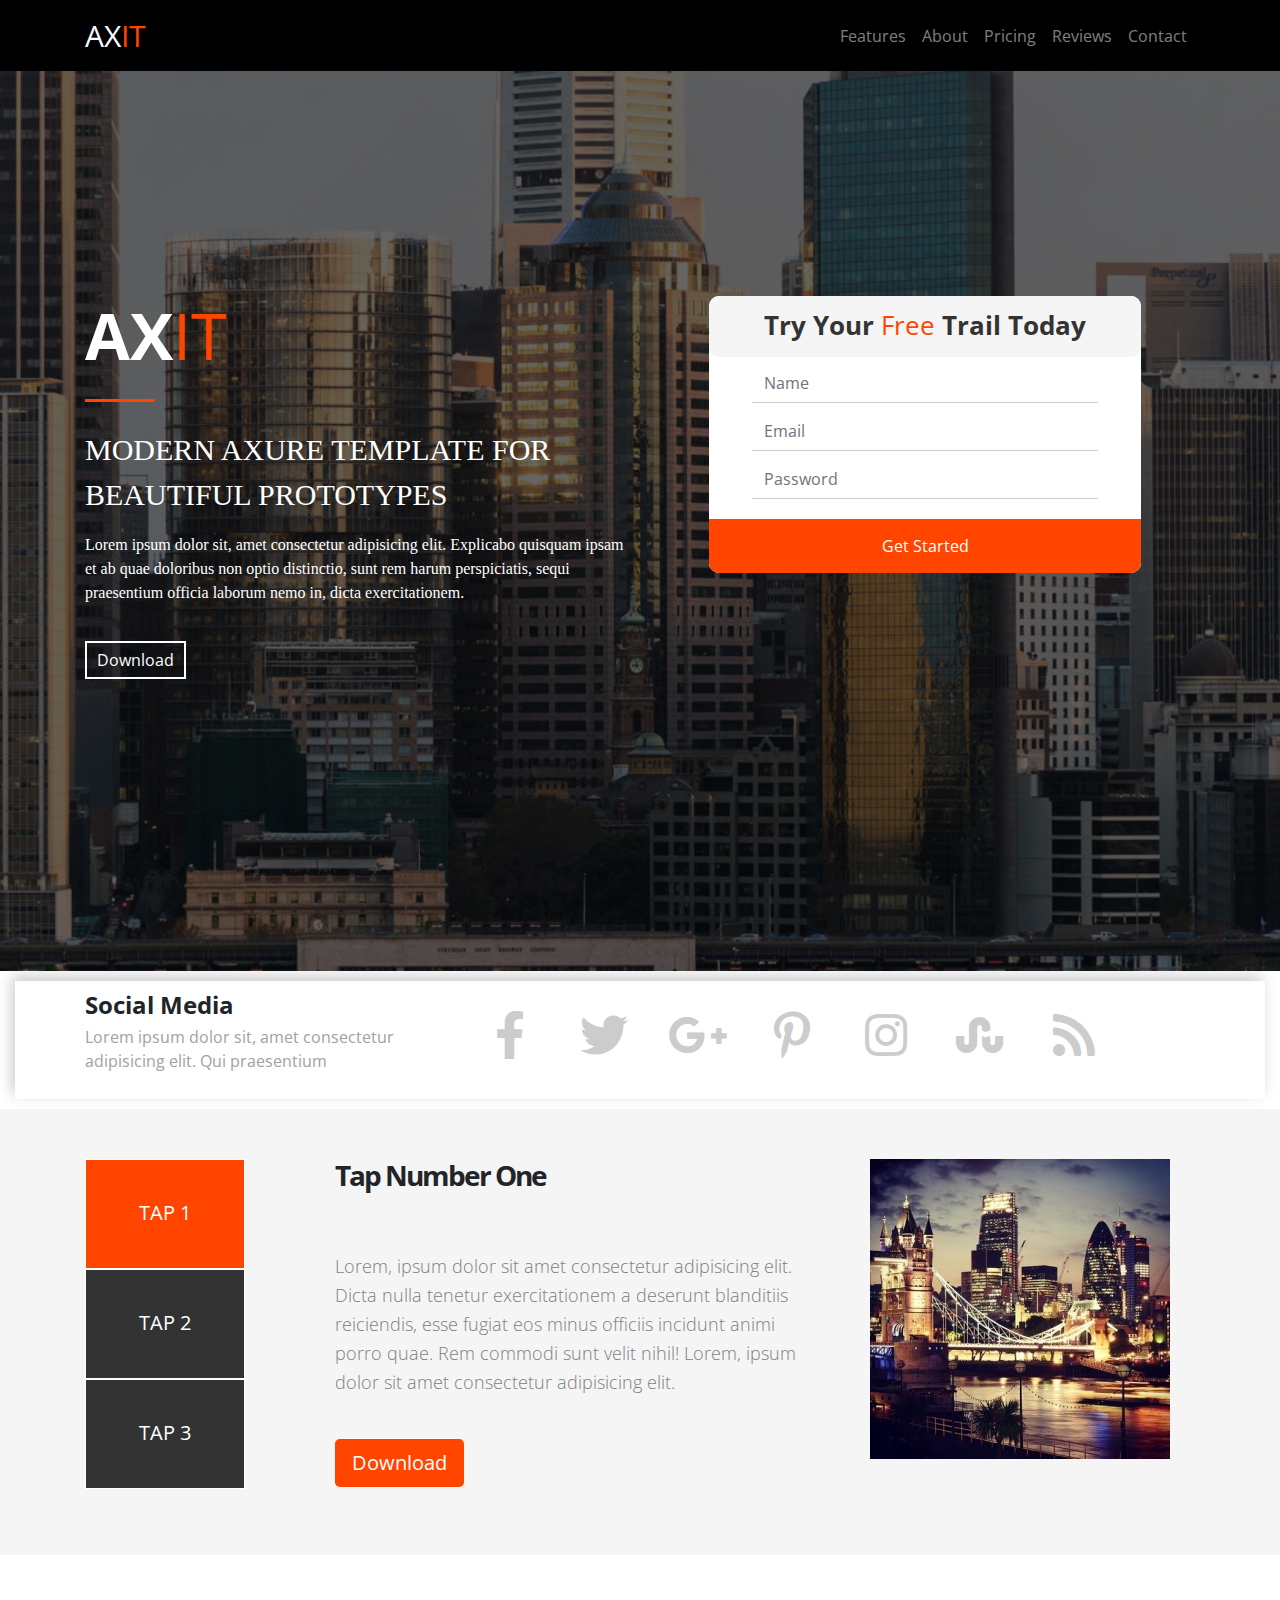
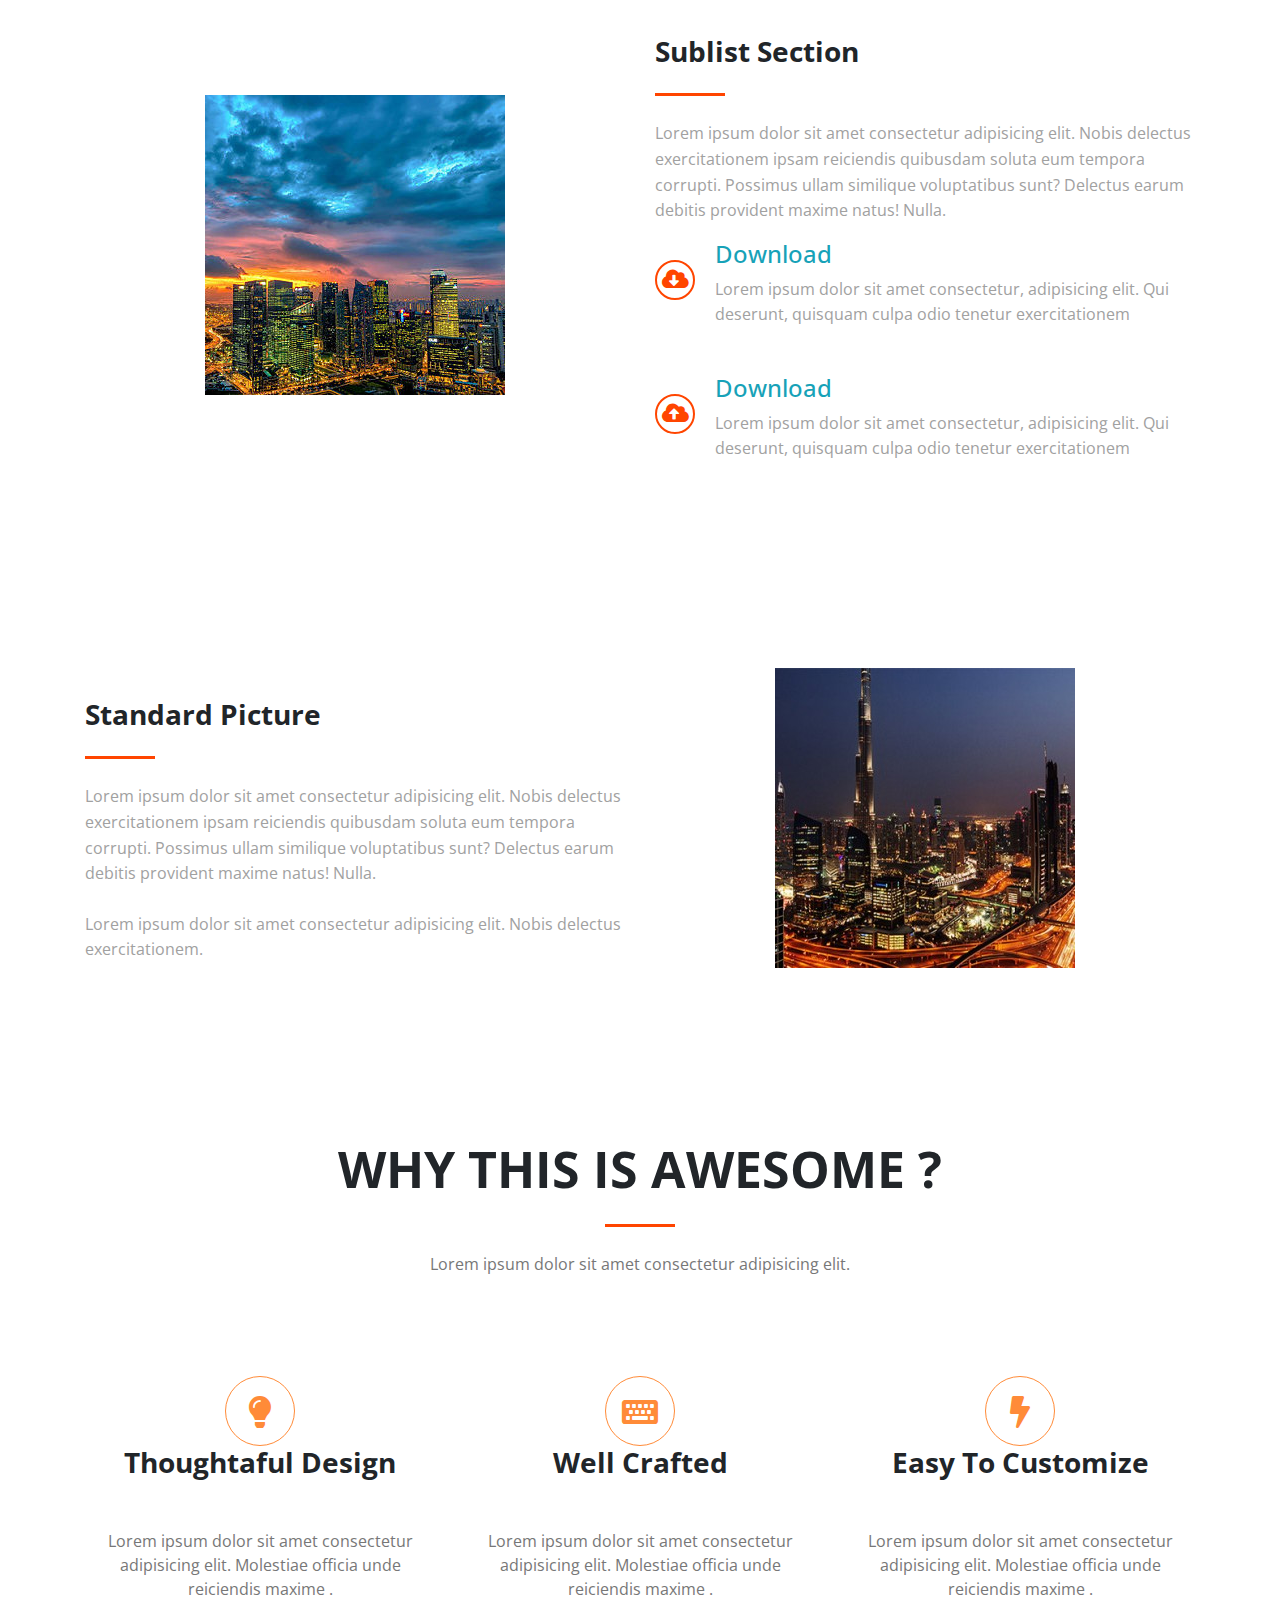
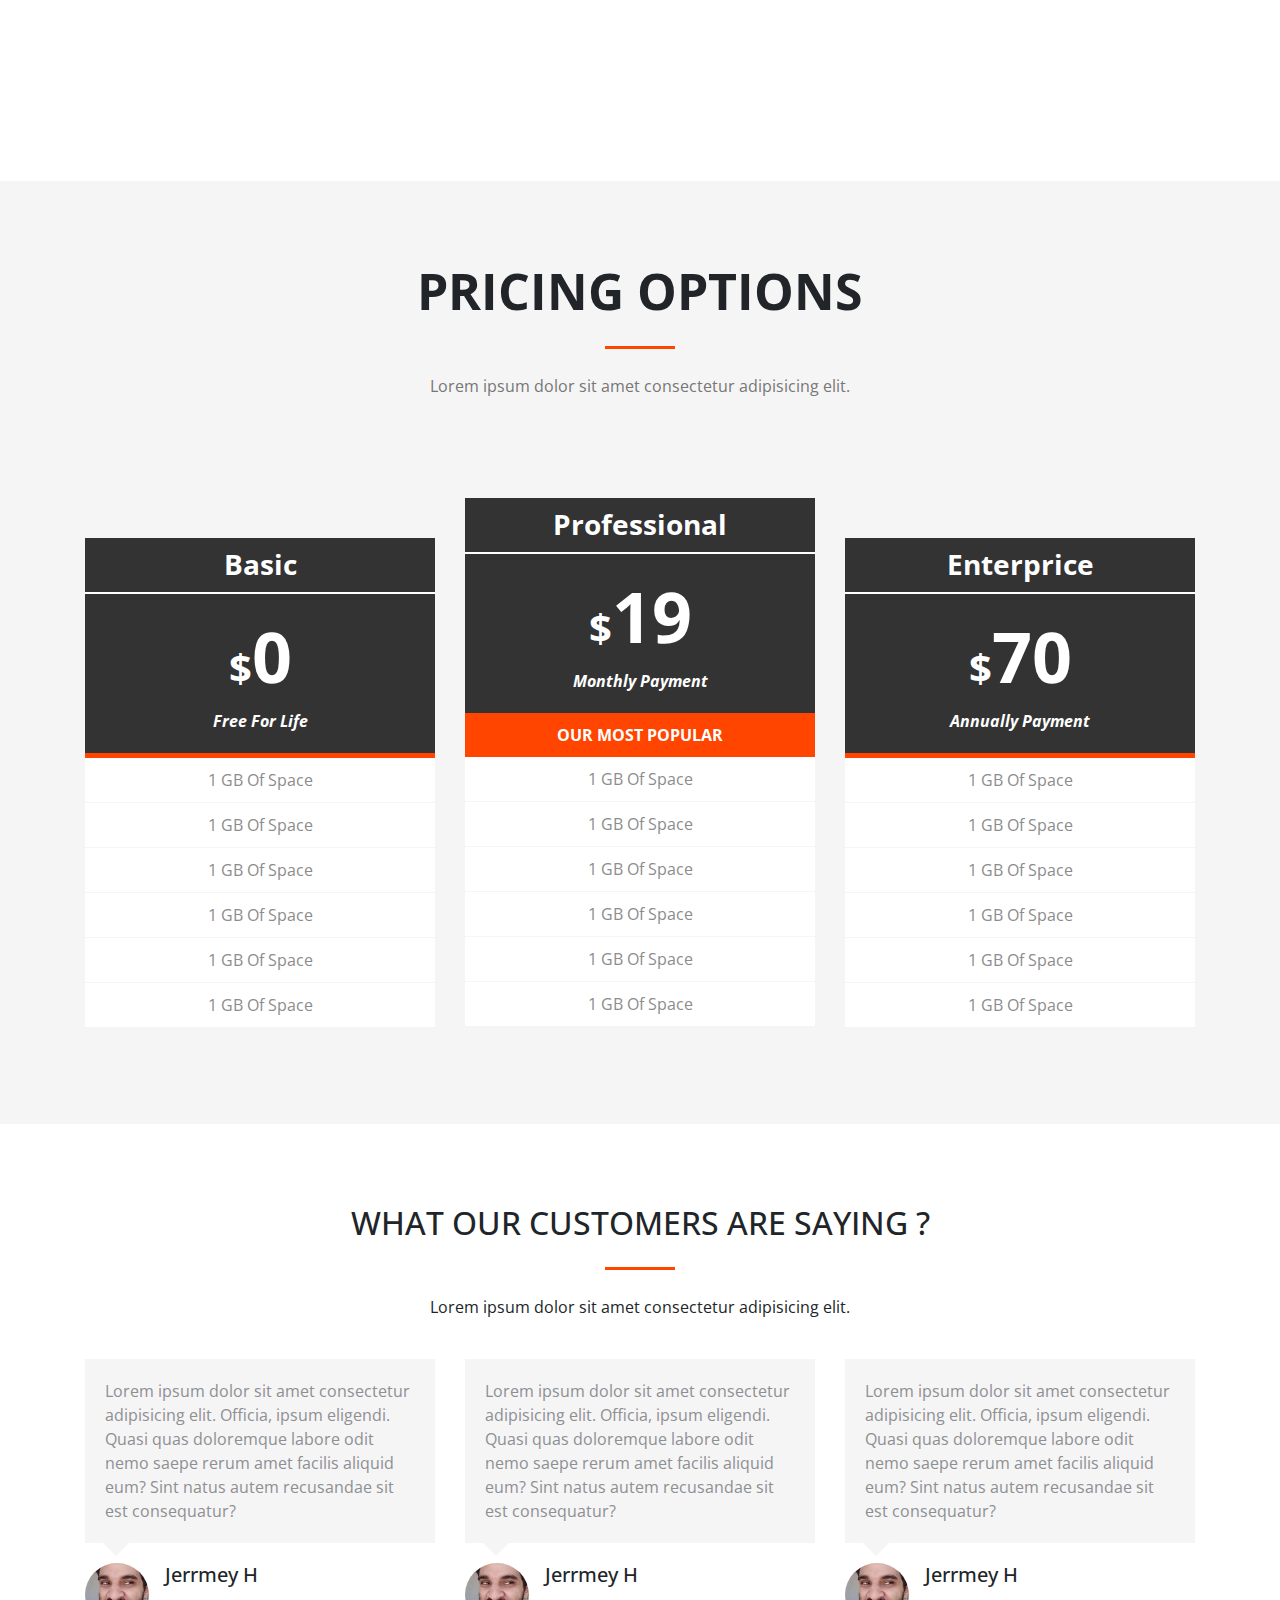
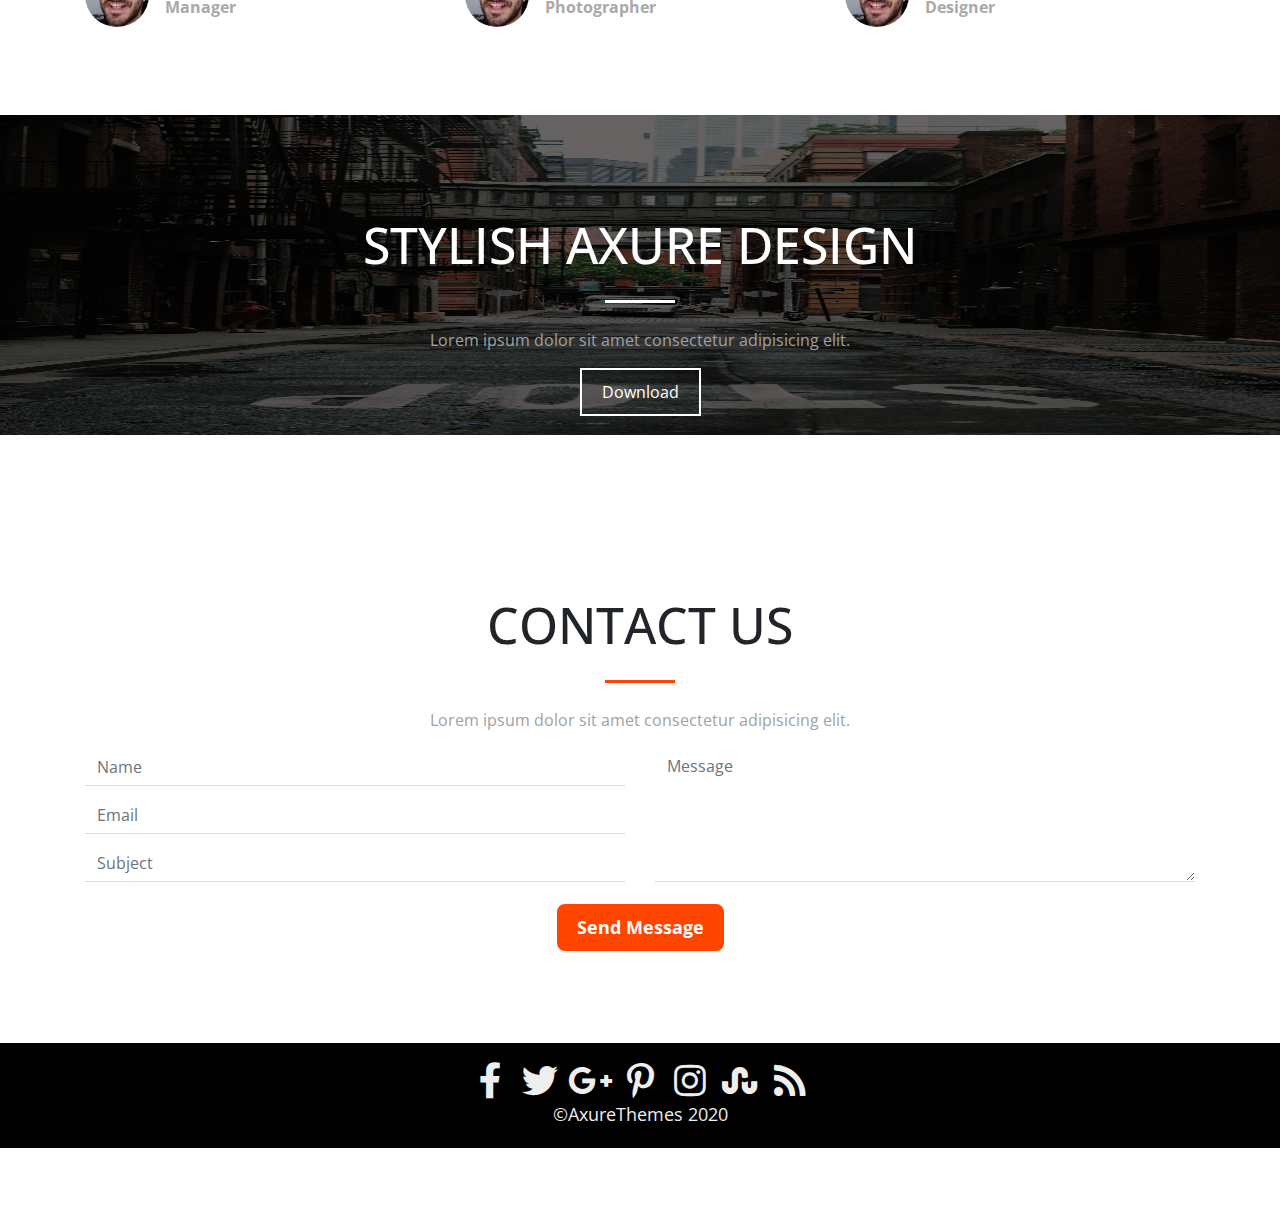
<file: index.html>
<!DOCTYPE html>
<html lang="en">
<head>
      <meta charset="UTF-8">
      <!-- Internet Expolrer Compatability Meta -->
      <meta http-equiv="X-UA-Compatible" content="IE=edge">

      <!-- First mobile Meta -->
      <meta name="viewport" content="width=device-width, initial-scale=1">

      <title>Bootstrap Template 1</title>

      <!-- Normalize to delete any padding and margin from elements at the begining if you put bootstrap do not put normalize because bootstrap do normalize-->
      <!-- <link rel="stylesheet" href="css/Normalize.css"> -->

      <!-- bootstrap 4.1 -->
      <link rel="stylesheet" href="css/bootstrap.min.css">

      <!-- Font Awesome -->
      <link rel="stylesheet" href="css/all.css">

      <link rel="stylesheet" href="css/style.css">

      <!-- google fonts -->
      <link rel="stylesheet" href="https://fonts.googleapis.com/css2?family=Open+Sans:wght@400;600&display=swap"> 

      <!-- علشان وانا بتصفح الموقع يجيبهولي من اقرب سيرفر للبلد اللي انا فيها وبستخدمها لو موقع عاملي  -->
      <!-- HTML5 shim and Respond.js for IE8 support of HTML5 elements and media queries -->
      <!-- WARNING: Respond.js doesn't work if you view the page via file:// -->
      <!--[if lt IE 9]>
        <script src="https://oss.maxcdn.com/html5shiv/3.7.3/html5shiv.min.js"></script>
        <script src="https://oss.maxcdn.com/respond/1.4.2/respond.min.js"></script>
      <![endif]-->

      <!-- IE -->
      <!-- html5 shiv for Internet Explorer to know the html5 elements -->
      <script src="js/html5shiv.min.js"></script>

      <!-- respond.js for fix Internet Explorer media querys -->
      <script src="js/respond.min.js"></script>
</head>
  <body>
      <!-- start navbar -->
      <nav class="navbar navbar-expand-lg navbar-dark bg-dark fixed-top">
        <div class="container">
          <a class="navbar-brand text-uppercase" href="#">Ax<span class="main-color">it</span></a>
          <button class="navbar-toggler" type="button" data-toggle="collapse" data-target="#navbarSupportedContent" aria-controls="navbarSupportedContent" aria-expanded="false" aria-label="Toggle navigation">
            <span class="navbar-toggler-icon"></span>
          </button>
        
          <div class="collapse navbar-collapse" id="navbarSupportedContent">
            <ul class="navbar-nav ml-auto">
              <li class="nav-item">
                <a class="nav-link" href="#">Features</span></a>
              </li>
              <li class="nav-item">
                <a class="nav-link" href="#">About</a>
              </li>
              <li class="nav-item">
                <a class="nav-link" href="#">Pricing</a>
              </li>
              <li class="nav-item">
                <a class="nav-link" href="#">Reviews</a>
              </li>
              <li class="nav-item">
                <a class="nav-link" href="#">Contact</a>
              </li>
            </ul>
          </div>
        </div>
      </nav>
      <!-- end navbar -->

      <!-- start header -->
      <header class="text-center-xs">
        <div class="overlay">
          <div class="container">
            <div class="row centering-vh">
              <div class="col-md-6 text-center-xs">
                <h1 class="text-uppercase head-border">Ax<span class="main-color">it</span></h1>
                <p class="lead">MODERN AXURE TEMPLATE FOR BEAUTIFUL PROTOTYPES</p>
                <p>Lorem ipsum dolor sit, amet consectetur adipisicing elit. Explicabo quisquam ipsam et ab quae doloribus non optio distinctio, sunt rem harum perspiciatis, sequi praesentium officia laborum nemo in, dicta exercitationem.</p>
                <button>Download</button>
              </div>
              <div class="col-md-6">
                <form class="mx-auto">
                  <h2>Try Your <span class="main-color">Free</span> Trail Today</h2>
                  <input class="form-control" type="text" name="User Name" placeholder="Name">
                  <input class="form-control" type="email" name="Email" placeholder="Email">
                  <input class="form-control" type="password" name="Password" placeholder="Password">
                  <input type="submit" value="Get Started">
                </form>
              </div>
            </div>
          </div>
        </div>
      </header>
      <!-- end header -->

      <!-- social meadia -->
      <section class="social-media text-center-xs">
        <div class="container">
          <div class="row">
            <div class="col-md-4">
              <h4>Social Media</h4>
              <p>Lorem ipsum dolor sit, amet consectetur adipisicing elit. Qui praesentium</p>
            </div>
            <div class="col-md-8">
              <i class="fab fa-facebook-f fa-3x fa-fw"></i>
              <i class="fab fa-twitter fa-3x fa-fw"></i>
              <i class="fab fa-google-plus-g fa-3x fa-fw"></i>
              <i class="fab fa-pinterest-p fa-3x fa-fw"></i>
              <i class="fab fa-instagram fa-3x fa-fw"></i>
              <i class="fab fa-stumbleupon fa-3x fa-fw"></i>
              <i class="fas fa-rss fa-3x fa-fw"></i>
            </div>
          </div>
        </div>
      </section>
      <!-- end social meadia -->

      <!-- start Taps -->
      <section class="taps text-center-xs">
        <div class="container">
          <div class="row">
            <div class="col-md-2">
              <ul class="list-unstyled tap-switch text-center text-uppercase">
                <li data-class="tap-one" class="selected">Tap 1</li>
                <li data-class="tap-tow">Tap 2</li>
                <li data-class="tap-three">Tap 3</li>
              </ul>
            </div>
            <div class="col-md-6">
              <div class="taps-content">
                <div class="tap-one">
                  <h3>Tap Number One</h3>
                  <p class="lead">Lorem, ipsum dolor sit amet consectetur adipisicing elit. Dicta nulla tenetur exercitationem a deserunt blanditiis reiciendis, esse fugiat eos minus officiis incidunt animi porro quae. Rem commodi sunt velit nihil! Lorem, ipsum dolor sit amet consectetur adipisicing elit.</p>
                  <button class="btn btn-lg">Download</button>
                </div>
                <div class="tap-tow">
                  <h3>Tap Number Tow</h3>
                  <p class="lead">Lorem, ipsum dolor sit amet consectetur adipisicing elit. Dicta nulla tenetur exercitationem a deserunt blanditiis reiciendis, esse fugiat eos minus officiis incidunt animi porro quae. Rem commodi sunt velit nihil! Lorem, ipsum dolor sit amet consectetur adipisicing elit.</p>
                  <button class="btn btn-lg">Download</button>
                </div>
                <div class="tap-three">
                  <h3>Tap Number Three</h3>
                  <p class="lead">Lorem, ipsum dolor sit amet consectetur adipisicing elit. Dicta nulla tenetur exercitationem a deserunt blanditiis reiciendis, esse fugiat eos minus officiis incidunt animi porro quae. Rem commodi sunt velit nihil! Lorem, ipsum dolor sit amet consectetur adipisicing elit.</p>
                  <button class="btn btn-lg">Download</button>
                </div>
              </div>
            </div>
            <div class="col-md-4">
              <img class="img-responsive mx-auto d-block hidden-sm hidden-xs" src="images/pic.jpg" alt="">
            </div>
          </div>
        </div>
      </section>
      <!-- end Taps -->

      <!-- start sublist -->
      <section class="sublist text-center-xs">
        <div class="container">
          <div class="row">
            <div class="col-md-6 imagee">
              <img class="img-responsive  mx-auto d-block img" src="images/sublist.jpg  " alt="">
            </div>

            <div class="col-md-6">
              <div class="list-info">
                <h3 class="head-border">Sublist Section</h3>
                <p>Lorem ipsum dolor sit amet consectetur adipisicing elit. Nobis delectus exercitationem ipsam reiciendis quibusdam soluta eum tempora corrupti. Possimus ullam similique voluptatibus sunt? Delectus earum debitis provident maxime natus! Nulla.</p>
                <div class="list-icon">
                  <i class="fas fa-cloud-download-alt fa-lg"></i>
                  <div class="text-info">
                    <h4>Download</h4>
                    <p>Lorem ipsum dolor sit amet consectetur, adipisicing elit. Qui deserunt, quisquam culpa odio tenetur exercitationem</p>
                  </div>
                </div>
                <div class="list-icon">
                  <i class="fas fa-cloud-upload-alt fa-lg"></i>
                  <div class="text-info">
                    <h4>Download</h4>
                    <p>Lorem ipsum dolor sit amet consectetur, adipisicing elit. Qui deserunt, quisquam culpa odio tenetur exercitationem</p>
                  </div>
                </div>
              </div>
            </div>
          </div>
        </div>
      </section>
      <!-- end sublist -->
  
      <!-- start standard pic -->
      <section class="stand-pic text-center-xs">
        <div class="container">
          <div class="row">
            <div class="col-md-6">
              <div class="list-info">
                <h3 class="head-border">Standard Picture</h3>
                <p>Lorem ipsum dolor sit amet consectetur adipisicing elit. Nobis delectus exercitationem ipsam reiciendis quibusdam soluta eum tempora corrupti. Possimus ullam similique voluptatibus sunt? Delectus earum debitis provident maxime natus! Nulla.</p>

                <p style="margin-top: 25px;">Lorem ipsum dolor sit amet consectetur adipisicing elit. Nobis delectus exercitationem.</p>
                
              </div>
            </div>

            <div class="col-md-6 imagee">
              <img class="img-responsive  mx-auto d-block img" src="images/stand.jpg  " alt="">
            </div>
          </div>
        </div>
      </section>
      <!-- end standard pic -->

      <!-- start this is awesome -->
      <section class="awesome text-center text-center-xs">
        <div class="container">
          <h2 class="h1 text-uppercase head-border-center">Why This is Awesome ?</h2>
          <p>Lorem ipsum dolor sit amet consectetur adipisicing elit.</p>
          <div class="row">
            <div class="col-md-4">
              <i class="fas fa-lightbulb fa-2x"></i>
              <h3 class="feat">Thoughtaful Design</h3>
              <p class="feat-info">Lorem ipsum dolor sit amet consectetur adipisicing elit. Molestiae officia unde reiciendis maxime .</p>
            </div>
            <div class="col-md-4">
              <i class="fas fa-keyboard fa-2x"></i>
              <h3 class="feat">Well Crafted</h3>
              <p class="feat-info">Lorem ipsum dolor sit amet consectetur adipisicing elit. Molestiae officia unde reiciendis maxime .</p>
            </div>
            <div class="col-md-4">
              <i class="fas fa-bolt fa-2x"></i>
              <h3 class="feat">Easy To Customize</h3>
              <p class="feat-info">Lorem ipsum dolor sit amet consectetur adipisicing elit. Molestiae officia unde reiciendis maxime .</p>
            </div>
          </div>
        </div>
      </section>
      <!-- end this is awesome -->

      <!-- start pricing -->
      <section class="price-options text-center text-center-xs">
        <div class="container">
          <h2 class="price-head h1 head-border-center text-uppercase">Pricing Options</h2>
          <p class="price-desc">Lorem ipsum dolor sit amet consectetur adipisicing elit.</p>

          <div class="row">
            <!-- start box -->
            <div class="col-md-4">
              <!-- start option -->
              <div class="price-box basic">
                <h3 class="plan-head">Basic</h3>
                <div class="option">
                  <span class="price">
                    <span class="USD">$</span>0
                  </span>
                  <span class="period">Free For Life</span>
                </div>
                <!-- end option -->
                <!-- start confi -->
              <ul class="list-unstyled conf">
                <li>1 GB Of Space</li>
                <li>1 GB Of Space</li>
                <li>1 GB Of Space</li>
                <li>1 GB Of Space</li>
                <li>1 GB Of Space</li>
                <li>1 GB Of Space</li>
              </ul>
              <!-- end confi -->
              </div>
            </div>
            <!-- end box -->

            <!-- start box -->
            <div class="col-md-4">
              <!-- start option -->
              <div class="price-box pro">
                <h3 class="plan-head">Professional</h3>
                <div class="option">
                  <span class="price">
                    <span class="USD">$</span>19
                  </span>
                  <span class="period">Monthly Payment</span>
                </div>
                <p class="most-pop">Our Most Popular</p>
                <!-- end option -->
                <!-- start confi -->
              <ul class="list-unstyled conf">
                <li>1 GB Of Space</li>
                <li>1 GB Of Space</li>
                <li>1 GB Of Space</li>
                <li>1 GB Of Space</li>
                <li>1 GB Of Space</li>
                <li>1 GB Of Space</li>
              </ul>
              <!-- end confi -->
              </div>
            </div>
            <!-- end box -->

            <!-- start box -->
            <div class="col-md-4">
              <!-- start option -->
              <div class="price-box enterprice">
                <h3 class="plan-head">Enterprice</h3>
                <div class="option">
                  <span class="price">
                    <span class="USD">$</span>70
                  </span>
                  <span class="period">Annually Payment</span>
                </div>
                <!-- end option -->
                <!-- start confi -->
              <ul class="list-unstyled conf">
                <li>1 GB Of Space</li>
                <li>1 GB Of Space</li>
                <li>1 GB Of Space</li>
                <li>1 GB Of Space</li>
                <li>1 GB Of Space</li>
                <li>1 GB Of Space</li>
              </ul>
              <!-- end confi -->
              </div>
            </div>
            <!-- end box -->
          </div>
        </div>
      </section>
      <!-- end pricing -->

       <!-- start testimonials -->
       <section class="testimonials text-center-xs">
        <div class="container">
          <h2 class="h1 tes-head text-uppercase head-border-center text-center">What Our Customers are Saying ?</h2>
          <p class="text-center tes-desc">Lorem ipsum dolor sit amet consectetur adipisicing elit.</p>
          <div class="row">
            <div class="col-md-4">
              <p class="client-say">Lorem ipsum dolor sit amet consectetur adipisicing elit. Officia, ipsum eligendi. Quasi quas doloremque labore odit nemo saepe rerum amet facilis aliquid eum? Sint natus autem recusandae sit est consequatur?</p>
              <div class="media">
                <img src="images/person.jpg" class="mr-3 rounded-circle img-responsive" style="width: 64px; height: 64px;" alt="...">
                <div class="media-body">
                  <h5 class="mt-0">Jerrmey H</h5>
                  <p>Manager</p>
                </div>
              </div>
            </div>

            <div class="col-md-4">
              <p class="client-say">Lorem ipsum dolor sit amet consectetur adipisicing elit. Officia, ipsum eligendi. Quasi quas doloremque labore odit nemo saepe rerum amet facilis aliquid eum? Sint natus autem recusandae sit est consequatur?</p>
              <div class="media">
                <img src="images/person.jpg" class="mr-3 rounded-circle" style="width: 64px; height: 64px;" alt="...">
                <div class="media-body">
                  <h5 class="mt-0">Jerrmey H</h5>
                  <p>Photographer</p>
                </div>
              </div>
            </div>

            <div class="col-md-4">
              <p class="client-say">Lorem ipsum dolor sit amet consectetur adipisicing elit. Officia, ipsum eligendi. Quasi quas doloremque labore odit nemo saepe rerum amet facilis aliquid eum? Sint natus autem recusandae sit est consequatur?</p>
              <div class="media">
                <img src="images/person.jpg" class="mr-3 rounded-circle" style="width: 64px; height: 64px;" alt="...">
                <div class="media-body">
                  <h5 class="mt-0">Jerrmey H</h5>
                  <p>Designer</p>
                </div>
              </div>
            </div>

          </div>
        </div>
      </section>
      <!-- end testimonials -->

      <!-- start stylish -->
      <section class="stylish  text-center-xs">
        <div class="overlay">
          <div class="container">
            <h2 class="h1 sty-head text-uppercase head-border-center text-center">Stylish Axure Design</h2>
            <p class="text-center sty-desc">Lorem ipsum dolor sit amet consectetur adipisicing elit.</p>
            <button class="stylish-btn">Download</button>
          </div>
        </div>
      </section>
      <!-- end stylish -->

      <!-- start contact -->
      <section class="contact text-center-xs">
      <section class="contact">
        <div class="container">
          <h2 class="h1 contact-head text-uppercase head-border-center text-center">Contact Us</h2>
            <p class="text-center contact-desc">Lorem ipsum dolor sit amet consectetur adipisicing elit.</p>
            <form class="contac">
              <div class="row">
                <div class="col-md-6">
                  <input class="form-control" type="text" name="username" placeholder="Name">
                  <input class="form-control" type="email" name="email" placeholder="Email">
                  <input class="form-control" type="text" name="subject" placeholder="Subject">
                </div>

                <div class="col-md-6">
                  <textarea class="form-control" name="message" placeholder="Message"></textarea>
                </div>
              </div>
            </form>
            </div>
            <button class="contact-btn">Send Message</button>
        </div>
      </section>
      <!-- end contact -->

      <!-- start footer -->
      <footer>
        <div class="container text-center text-center-xs">
          <i class="fab fa-facebook-f fa-2x fa-fw"></i>
          <i class="fab fa-twitter fa-2x fa-fw"></i>
          <i class="fab fa-google-plus-g fa-2x fa-fw"></i>
          <i class="fab fa-pinterest-p fa-2x fa-fw"></i>
          <i class="fab fa-instagram fa-2x fa-fw"></i>
          <i class="fab fa-stumbleupon fa-2x fa-fw"></i>
          <i class="fas fa-rss fa-2x fa-fw"></i><br>
          &copy;AxureThemes 2020
        </div>
      </footer>
      <!-- end footer -->

      <!-- Jquery File -->
      <script src="js/jquery3.5.0.js"></script>
      <!-- Bootsrap js files -->
      <script src="js/bootstrap.min.js"></script>
      <script src="js/script.js"></script>
  </body>
</html>
</file>
<file: css/style.css>
/* start global Styles */
*{
    box-sizing: border-box;
}

body{
    padding-top: 71px;
    font-family: 'Open Sans', sans-serif;
    height: 4000px;
}
/* end global */

/* start navbar */
.bg-dark{
    background-color: #000 !important;
}

.navbar-dark .navbar-brand:focus, .navbar-dark .navbar-brand{
    font-size: 30px;
}

.navbar-dark .navbar-brand:focus, .navbar-dark .navbar-brand span{
    color: orangered;
}

.navbar-dark .navbar-nav .nav-link:focus, .navbar-dark .navbar-nav .nav-link:hover {
    color: rgba(255, 255, 255, 0.9);
}

.scrolled{
    background-color: rgba(0, 0, 0, 0);
}
/* end navbar */

/* start header */
header{
    background: url('../images/header.jpg') no-repeat top center;
    background-size: 100% 100%;
    height: 100vh;
    position: relative;
    color: #FFF;
    overflow: hidden;
}

header .overlay{
    position: absolute;
    top: 0;
    left: 0;
    height: 100%;
    width: 100%;
    background-color: rgba(0, 0, 0, 0.6);
}

header .centering-vh{
    margin-top: 25vh;
}

header h1{
    font-weight: bold;
    font-size: 65px;
}

header h1 ~ .lead{
    font-size: 30px;
}

header p{
    font-family: tahoma;
    font-weight: 500;
}

header button{
    background: transparent;
    padding: 5px 10px;
    border: 2px solid #FFF;
    margin-top: 20px;
    color: #FFF;
}

header form{
    width: 80%;
    background-color: #FFF;
    border-radius: 10px;
    color: #333;
}

header form h2{
    font-size: 1.6em;
    background-color: #F5F5F5;
    padding: 15px;
    border-radius: 10px;
    text-align: center;
    font-weight: bold;
    margin-top: 0;
}

header form .form-control{
    border-radius: 0;
    border: none;
    box-shadow: none;
    border-bottom: 1px solid #CCC;
    width: 80%;
    margin: 0 auto 10px;
}

header form input[type="submit"]{
    background-color: orangered;
    color: #FFF;
    border: none;
    width: 100%;
    border-bottom-left-radius: 10px;
    border-bottom-right-radius: 10px;
    padding: 15px;
    margin-top: 10px;
}
/* end header */

/* start social */
.social-media{
    padding: 10px;
    margin: 10px 15px;
    background-color: #FFF;
    box-shadow: -3px -5px 13px #CCC;
}

.social-media h4{
    font-weight: bold;
    margin-bottom: 5px;
}

.social-media p{
    color: #A1A1A1;
}

.social-media i{
    color: #CCC;
    margin: 20px 15px;
    cursor: pointer;
    transition: all 0.5s ease-in-out;
}

.fa-facebook-f:hover{
    color: #3b5998;
}

.fa-twitter:hover{
    color: #1da1f2;
}

.fa-google-plus-g:hover{
    color: #dd4b39;
}

.fa-pinterest-p:hover{
    color: #bd081c;
}

.fa-instagram:hover{
    color: #833ab4;
}

.fa-stumbleupon:hover{
    color: #eb4924;
}

.fa-rss:hover{
    color: #f26522;
}
/* end social */

/* start taps */
.taps{
    padding: 50px 0;
    background-color: #F5F5F5;
}

.taps .tap-switch li{
    background-color: #333;
    color: #FFF;
    padding: 10px;
    border: 1px solid #FFF;
    height: 110px;
    line-height: 85px;
    font-size: 20px;
    cursor: pointer;
    transition: all 0.3s ease-in-out;
}

.taps .tap-switch li.selected,
.taps .tap-switch li:hover{
    background-color: orangered;
}

.taps .taps-content{
    margin-left: 60px;
}

.taps .taps-content div:not(.tap-one){
    display: none;
}

.taps .taps-content h3{
    font-weight: bold;
    margin-top: 0;
    letter-spacing: -2px;
    margin-bottom: 60px ;
}

.taps .taps-content .lead{
    line-height: 1.6;
    font-size: 18px;
    color: #7E7E7E;
}

.taps .taps-content .btn{
    background-color: orangered;
    color: #FFF;
    margin-top: 27px;
}
/* end taps */

/* start sublist */
.sublist{
    padding: 80px 0;
}

.sublist img{
    margin-top: 60px;
}

.sublist h3{
    font-weight: bold;
}

.sublist p{
    color: #A1A1A1;
    line-height: 1.6;
}

.sublist .list-icon{
    margin-bottom: 30px;
    overflow: hidden;
}

.sublist .list-icon i{
    width: 40px;
    height: 40px;
    line-height: 34px;
    background-color: #FFF;
    color: orangered;
    text-align: center;
    border: 2px solid orangered;
    border-radius: 50%;
    margin-top: 20px;
    float: left;
}

.sublist .list-icon .text-info{
    float: left;
    width: calc(100% - 80px);
    margin-left: 20px;
}
/* end sublist */

/* start standard pic */
.stand-pic{
    padding: 80px 0;
}

.stand-pic h3{
    font-weight: bold;
    margin-top: 30px;
}

.stand-pic p{
    color: #A1A1A1;
    line-height: 1.6;
}
/* end standard pic */

/* start awesome section */
.awesome{
    padding: 80px 0;
}

.awesome h2{
    font-weight: bold;
    font-size: 50px;
}

.awesome p{
    margin-bottom: 100px;
    color: #777;
}

.awesome i{
    color: #FF8B38;
    width: 70px;
    height: 70px;
    line-height: 70px;
    border: 1px solid #FF8B38;
    border-radius: 50%;
}

.awesome .feat{
    font-weight: bold;
    margin-bottom: 50px;
}

.awesome .feat-info{
    color: #777;
}
/* end awesome section */

/* start pricing */
.price-options{
    padding: 80px 0;
    background-color: #F5F5F5;
}

.price-options .price-head{
    font-weight: bold;
    font-size: 50px;
}

.price-options .price-desc{
    margin-bottom: 100px;
    color: #777;
}

.price-options .price-box{
    background-color: #FFF;
}

.price-options .price-box .plan-head{
    background-color: #333;
    color: #fff;
    margin: 0;
    padding: 10px 0;
    font-weight: bold;
    border-bottom: 2px solid #fff;
}

.price-options .price-box .option{
    background-color: #333;
    padding: 10px 0 20px;
    border-bottom: 5px solid orangered;
}

.price-options .price-box .option .price{
     font-size: 70px;
     color: #fff;
     display: block;
     font-weight: bold;
}

.price-options .price-box .option .price .USD{
    font-size: 40px;
}

.price-options .price-box .option .period{
    color: #fff;
    font-weight: bold;
    font-style: italic;
}

.price-options .price-box .conf li{
    padding: 10px;
    border-bottom: 1px solid #f5f5f5;
    color: #8c8c8c;
}

.price-options .price-box .most-pop{
    background-color: orangered;
    color: #fff;
    padding: 5px 10px 10px;
    margin-bottom: 0;
    font-weight: bold;
    text-transform: uppercase;
}

.price-options .row .basic,
.price-options .row .enterprice{
    margin-top: 40px;
}
/* end pricing */

/* start testimonials */
.testimonials{
    padding: 80px 0;
    background-color: #fff;
}

.testimonials .tes-desc{
    margin-bottom: 40px;
}

.testimonials .client-say{
    background-color: #f5f5f5;
    color: #8e8f93;
    padding: 20px;
    position: relative;
    margin-bottom: 20px;
}

.testimonials .client-say:after{
    content: '';
    display: block;
    width: 0;
    height: 0;
    border-style: solid;
    border-width: 15px 15px 15px 15px;
    border-color: #f5f5f5 transparent transparent;
    position: absolute;
    bottom: -28px;
    left: 16px;
}

.testimonials .media{
    font-weight: bold;
    margin-top: 20px;
}

.testimonials .media-body p{
    color: #a9a9a9;
}
/* end testimonials */

/* start stylish */
.stylish{
    background: url('../images/stylish.jpg') no-repeat top center;
    background-size: 100% 100%;
    min-height: 320px;
    position: relative;
    color: #FFF;
}

.stylish .sty-head{
    font-size: 50px;
}

.stylish .sty-desc{
    color: #A1A1A1;
}

.stylish .overlay{
    position: absolute;
    top: 0;
    left: 0;
    height: 100%;
    width: 100%;
    padding: 70px 0;
    background-color: rgba(0, 0, 0, 0.6);
}

.stylish .overlay .stylish-btn{
    margin: 10px auto;
    display: block;
    padding: 10px 20px;
    background: transparent;
    border: 2px solid #fff;
    color: #fff;
}

.stylish .head-border-center::after{
    background-color: #fff;
}

.stylish .container{
    padding: 30px 0;
}
/* end stylish */

/* start contact */
.contact{
    padding: 80px 0;
}

.contact .contact-head{
    font-size: 50px;
}

.contact .contact-desc{
    color: #A1A1A1;
}

.contact .contact-btn{
    margin: 10px auto;
    display: block;
    padding: 10px 20px;
    background: orangered;
    border: 2px solid #fff;
    color: #fff;
    border-radius: 10px;
    font-weight: bold;
    font-size: 18px;
}

.contact form input[type="text"],
.contact form input[type="email"]{
    margin-bottom: 10px;

    border: none;
    border-bottom: 1px solid rgb(221, 219, 219);
    border-radius: 0;
    box-shadow: none;
}

.contact form textarea{
    height: 134px;
    box-shadow: none;
    border: none;
    border-radius: 0;
    border-bottom: 1px solid rgb(221, 219, 219);
}
/* end contact */

/* start footer */
footer{
    background-color: #000;
    color: #eee;
    padding: 20px;
    font-size: 18px;
}

footer i{
    transition: all 0.3s ease-in-out;
}
/* end footer */
/* start my frame work */
.main-color{
    color: orangered;
    font-weight: normal;
}

.h1{
    font-size: 2em;
}

.head-border::after{
    content: '';
    display: block;
    width: 70px;
    height: 3px;
    background-color: orangered;
    margin: 25px 0;
}

.head-border-center::after{
    content: '';
    display: block;
    width: 70px;
    height: 3px;
    background-color: orangered;
    margin: 25px auto;
}

@media (max-width: 991px){
    .text-center-xs{
        text-align: center;
    }

    header{
        height: 1050px;
    }

    header .pp{
        text-align: center;
    }

    header button{
        margin: auto;
    }

    .head-border::after {
        content: '';
        display: block;
        width: 70px;
        height: 3px;
        background-color: orangered;
        margin: 25px auto;
    }

    header .centering-vh{
        margin-top: 100px;
    }

    header button{
        margin: 20px 0;
    }
    .social-media{
        text-align: center;
    }
    .taps .taps-content h3{
        margin: 30px 0 20px;
    }

    .taps .taps-content button{
        margin: 0 0 20px;
    }
    .sublist .list-icon i{
        float: none !important;
        margin: 10px 0 0 40px;
    }
    .sublist .list-icon .text-info{
        float: none !important;
        width: 100%;
    }
    .sublist .list-icon{
        margin-right: 30px;
    }
    .price-options .price-box{
        margin-bottom: 30px;
    }
    .testimonials .media{
        margin-bottom: 30px;
    }
    .stylish .overlay{
        padding: 30px 0;
    }
    .img{
        max-width: 270px;
    }
    .tap-one,
    .tap-tow,
    .tap-three{
        margin-right: 60px;
    }
}
/* end my frame work */
</file>
